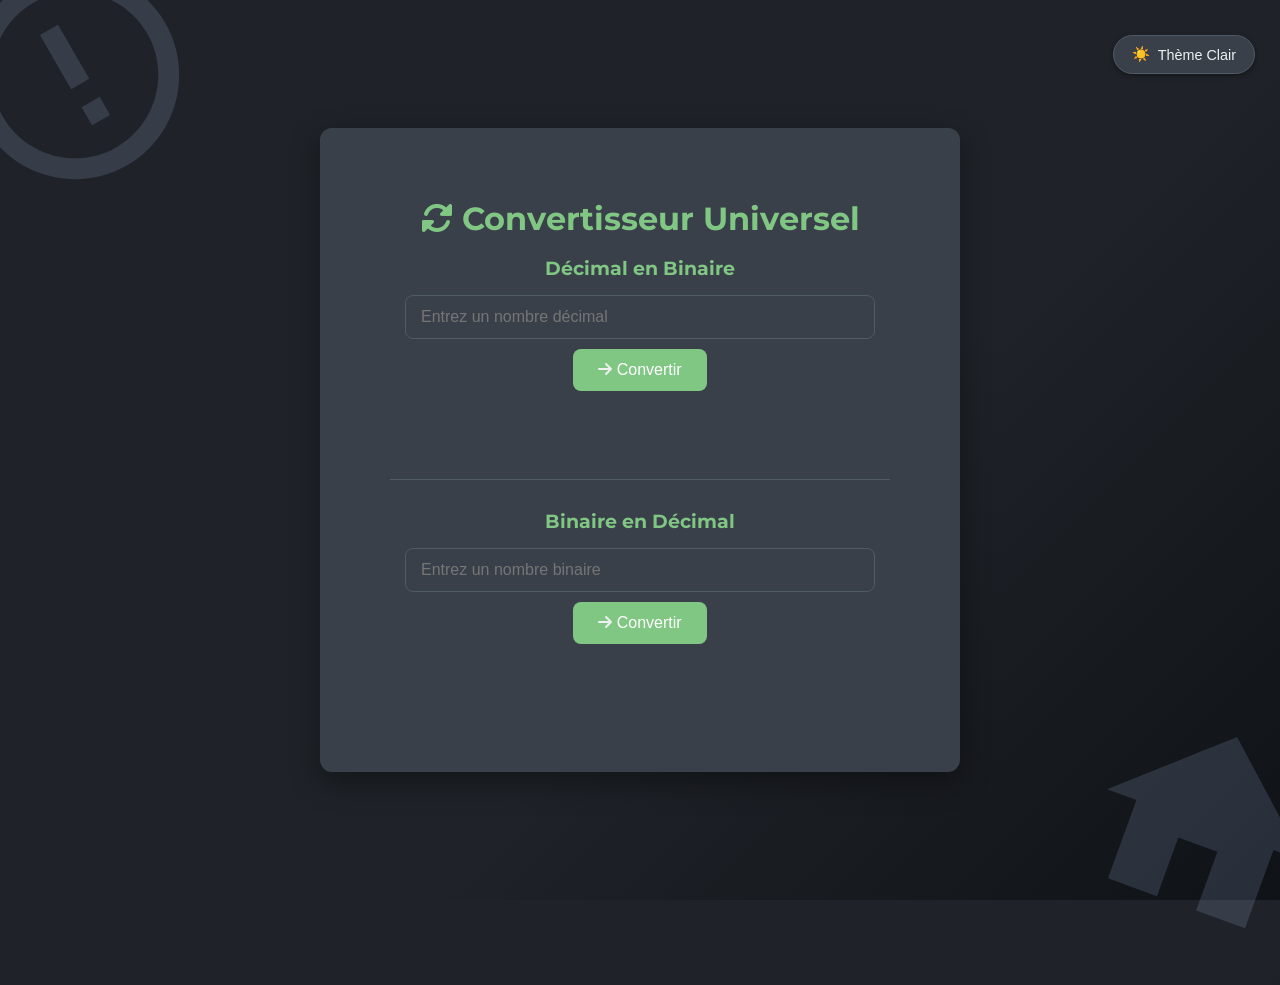
<file: index.html>
<!DOCTYPE html>
<html lang="fr">
<head>
    <meta charset="UTF-8">
    <meta name="viewport" content="width=device-width, initial-scale=1.0">
    <title>Convertisseur Universel</title>
    <link href="https://fonts.googleapis.com/css2?family=Montserrat:wght@600;700&family=Poppins:wght@300;400;500&display=swap" rel="stylesheet">
    <link rel="stylesheet" href="assets/conv.css">
    <link rel="stylesheet" href="https://cdnjs.cloudflare.com/ajax/libs/font-awesome/6.0.0-beta3/css/all.min.css">
</head>
<body>
    <svg class="illustration-top-left" viewBox="0 0 24 24" fill="currentColor">
        <path d="M12 2C6.48 2 2 6.48 2 12s4.48 10 10 10 10-4.48 10-10S17.52 2 12 2zm0 18c-4.41 0-8-3.59-8-8s3.59-8 8-8 8 3.59 8 8-3.59 8-8 8zM11 7h2v6h-2zm0 8h2v2h-2z"/>
    </svg>

    <svg class="illustration-bottom-right" viewBox="0 0 24 24" fill="currentColor">
        <path d="M10 20v-6h4v6h5v-8h3L12 3 2 12h3v8z"/>
    </svg>

    <button id="theme-toggle" onclick="toggleTheme()">
        <span class="theme-icon"></span> <span></span>
    </button>

    <div class="container">
        <h1><i class="fas fa-sync-alt"></i> Convertisseur Universel</h1>

        <div class="input-group">
            <h3>Décimal en Binaire</h3>
            <input type="number" id="inputDecimal" placeholder="Entrez un nombre décimal" oninput="convertirDecimalEnBinaire()">
            <button onclick="convertirDecimalEnBinaire()"><i class="fas fa-arrow-right"></i> Convertir</button>
            <div id="resultatBinaire" class="result"></div>
        </div>

        <hr>

        <div class="input-group">
            <h3>Binaire en Décimal</h3>
            <input type="text" id="inputBinaire" placeholder="Entrez un nombre binaire" oninput="convertirBinaireEnDecimal()">
            <button onclick="convertirBinaireEnDecimal()"><i class="fas fa-arrow-right"></i> Convertir</button>
            <div id="resultatDecimal" class="result"></div>
        </div>
    </div>
    <script src="assets/conv.js"></script>
</body>
</html>
</file>
<file: assets/conv.css>
:root {
            /* Light mode */
            --bg-start-light: #e0f2f1;
            --bg-end-light: #b2ebf2;
            --text-light: #2c3e50;
            --card-bg-light: #ffffff;
            --border-light: #e0e6ed;
            --primary-light: #4a90e2;
            --primary-hover-light: #357bd8;
            --shadow-light: rgba(0, 0, 0, 0.08);

            /* Dark mode */
            --bg-start-dark: #1f2329;
            --bg-end-dark: #0f1216;
            --text-dark: #ecf0f1;
            --card-bg-dark: #3a404a;
            --border-dark: #4f5b66;
            --primary-dark: #81c784;
            --primary-hover-dark: #66bb6a;
            --shadow-dark: rgba(0, 0, 0, 0.4);

            /* Function Color */
            --success: #28a745;
            --error: #dc3545;
}
body{
    font-family: 'Poppins', sans-serif;
    display: flex;
    flex-direction: column;
    align-items: center;
    justify-content: center;
    min-height: 100vh;
    margin: 0;
    background: linear-gradient(135deg, var(--bg-start-light) 0%, var(--bg-end-light) 100%);
    color: var(--text-light);
    transition: background 0.6s ease, color 0.4s ease;
    position: relative;
    overflow: hidden;
}
body.mode-sombre {
    background: linear-gradient(135deg, var(--bg-start-dark) 60%, var(--bg-end-dark) 100%);
    color: var(--text-dark);
}
h1, h2, h3 {
    font-family: 'Montserrat', sans-serif;
    color: var(--primary-light);
    margin-bottom: 15px;
}
body.mode-sombre h1,
body.mode-sombre h2,
body.mode-sombre h3 {
color: var(--primary-dark);
}
.container {
    background-color: var(--card-bg-light);
    padding: 30px 50px;
    border-radius: 12px;
    box-shadow: 0 10px 30px var(--shadow-light);
    text-align: center;
    transition: background-color 0.4s ease, box-shadow 0.4s ease;
    max-width: 500px;
    width: 90%;
    position: relative;
    z-index: 10;
}
body.mode-sombre .container {
    background-color: var(--card-bg-dark);
    box-shadow: 0 10px 30px var(--shadow-dark);
}
.input-group {
    margin-bottom: 20px;
}
input[type="number"], input[type="text"] {
    padding: 12px 15px;
    width: calc(100% - 30px);
    border: 1px solid var(--border-light);
    border-radius: 8px;
    font-size: 1em;
    color: var(--text-light);
    background-color: var(--card-bg-light);
    transition: border-color 0.3s ease, background-color 0.3s ease, color 0.3s ease;
    box-sizing: border-box;
}
input[type="number"]:focus, input[type="text"]:focus {
    outline: none;
    border-color: var(--primary-light);
    box-shadow: 0 0 0 3px rgba(74, 144, 226, 0.2);
}
body.mode-sombre input {
    border-color: var(--border-dark);
    background-color: var(--card-bg-dark);
    color: var(--text-dark);
}
body.mode-sombre input:focus {
    border-color: var(--primary-dark);
    box-shadow: 0 0 0 3px rgba(129, 199, 132, 0.2);
}
button {
    padding: 12px 25px;
    background-color: var(--primary-light);
    color: white;
    border: none;
    border-radius: 8px;
    cursor: pointer;
    font-size: 1em;
    font-weight: 500;
    transition: background-color 0.3s ease, transform 0.2s ease;
    margin-top: 10px;
}
button:hover {
    background-color: var(--primary-hover-light);
    transform: translateY(-2px);
}
button:active {
    transform: translateY(0);
}
body.mode-sombre button {
    background-color: var(--primary-dark);
}
body.mode-sombre button:hover {
    background-color: var(--primary-hover-dark);
}
.result {
    margin-top: 20px;
    font-size: 1.2em;
    font-weight: 600;
    display: flex;
    align-items: center;
    justify-content: center;
    gap: 10px;
    color: var(--text-light);
    min-height: 2em;
}
body.mode-sombre .result {
    color: var(--text-dark);
}
.result i {
    color: var(--primary-light);
}
body.mode-sombre .result i {
    color: var(--text-dark);
}
.result .fa-check-circle {
    color: var(--success);
}
.result .fa-exclamation-triangle {
    color: var(--error);
}
body.mode-sombre button .fa-arrow-right {
    color: var(--text-dark);
}
h1 .fa-sync-alt {
    color: var(--primary-light);
}
body.mode-sombre h1 .fa-sync-alt {
    color: var(--primary-dark);
}
hr {
    border: none;
    border-top: 1px solid var(--border-light);
    margin: 30px 0;
    transition: border-color 0.4s ease;
}
body.mode-sombre hr {
    border-color: var(--border-dark);
}
#theme-toggle {
    position: absolute;
    top: 25px;
    right: 25px;
    padding: 10px 18px;
    background-color: var(--card-bg-light);
    color: var(--text-light);
    border: 1px solid var(--border-light);
    border-radius: 50px;
    cursor: pointer;
    font-size: 0.9em;
    font-weight: 500;
    transition: background-color 0.3s ease, color 0.3s ease, border-color 0.3s ease, transform 0.2s ease;
    display: flex;
    align-items: center;
    gap: 8px;
    box-shadow: 0 2px 5px var(--shadow-light);
    z-index: 20;
}
#theme-toggle:hover {
    background-color: var(--primary-light);
    color: white;
    border-color: var(--primary-light);
    transform: translateY(-2px);
}
body.mode-sombre #theme-toggle {
    background-color: var(--card-bg-dark);
    color: var(--text-dark);
    border-color: var(--border-dark);
    box-shadow: 0 2px 5px var(--shadow-dark);
}
body.mode-sombre #theme-toggle:hover {
    background-color: var(--primary-dark);
    color: white;
    border-color: var(--primary-dark);
}
.illustration-top-left {
    position: absolute;
    top: -50px;
    left: -50px;
    width: 250px;
    height: 250px;
    opacity: 0.15;
    z-index: 1;
    transform: rotate(-30deg);
}
.illustration-bottom-right {
    position: absolute;
    bottom: -50px;
    right: -50px;
    width: 250px;
    height: 250px;
    opacity: 0.15;
    z-index: 1;
    transform: rotate(20deg);
}
body.mode-sombre .illustration-top-left, body.mode-sombre .illustration-bottom-right {
    filter: invert(0.2) sepia(1) saturate(5) hue-rotate(180deg);
        }

/* Responsive */
@media (max-width: 600px) {
    body {
        padding: 15px;
    }
    .container {
        padding: 20px;
        box-shadow: none;
    }
    h1 {
        font-size: 1.5em;
    }        
    #theme-toggle {
        top: 15px;
        right: 15px;
        padding: 8px 15px;
    }
}

@media (min-width: 1024px) {
    .container {
        padding: 50px 70px;
    }
}
</file>
